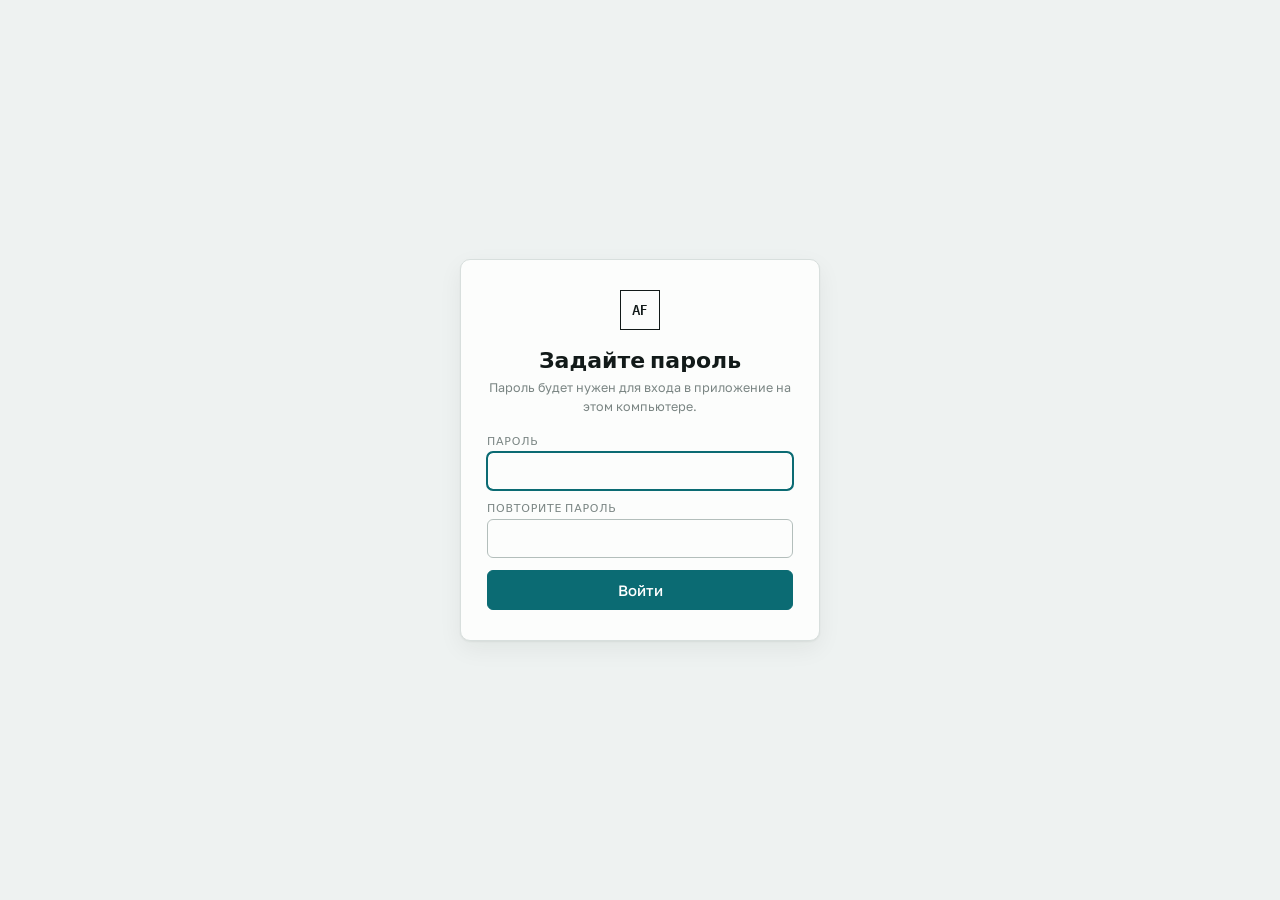
<file: index.html>
<!DOCTYPE html>
<html lang="ru">
<head>
<meta charset="UTF-8">
<meta name="viewport" content="width=device-width, initial-scale=1">
<title>Azam Finance</title>
<link rel="preconnect" href="https://fonts.googleapis.com">
<link rel="preconnect" href="https://fonts.gstatic.com" crossorigin>
<link rel="stylesheet" href="https://fonts.googleapis.com/css2?family=Golos+Text:wght@400;500;600&family=IBM+Plex+Mono:wght@400;500&family=IBM+Plex+Sans+Condensed:wght@500;600&display=swap">
<link rel="stylesheet" href="css/style.css">
</head>
<body>
<div id="authScreen" class="auth-screen" hidden>
  <div class="auth-card">
    <div class="brand-mark" aria-hidden="true">AF</div>
    <h1 id="authTitle">Вход</h1>
    <p id="authHint" class="hint"></p>
    <form id="authForm">
      <label class="fld"><span>Пароль</span><input type="password" id="authPassword" autocomplete="current-password" required></label>
      <label class="fld" id="authConfirmWrap" hidden><span>Повторите пароль</span><input type="password" id="authConfirm" autocomplete="new-password"></label>
      <button type="submit" class="btn primary block">Войти</button>
      <p id="authError" class="auth-error" hidden></p>
    </form>
  </div>
</div>
<div class="app" id="appRoot" hidden>
  <aside class="nav" aria-label="Разделы">
    <div class="brand">
      <div class="brand-mark" aria-hidden="true">AF</div>
      <div><div class="brand-name">Azam Finance</div><div class="brand-sub">Бюджет организации</div></div>
    </div>
    <div id="navList" style="display:contents"></div>
    <button class="btn primary nav-add" data-act="addTx">+ Операция</button>
    <div class="nav-foot"><span class="dot" id="syncDot"></span><span id="syncText">Загрузка…</span><button class="link" data-act="logout" style="margin-left:auto;font-size:12px">Выйти</button></div>
  </aside>
  <main>
    <header class="stamp" id="stamp"></header>
    <section id="view" aria-live="polite"></section>
  </main>
</div>

<dialog id="dlg">
  <form id="dlgForm" method="dialog">
    <header><h2 id="dlgTitle"></h2></header>
    <div id="dlgBody"></div>
    <footer>
      <button type="submit" class="btn ghost" value="cancel" formnovalidate>Отмена</button>
      <button type="submit" class="btn primary" id="dlgOk" value="ok">Сохранить</button>
    </footer>
  </form>
</dialog>
<div id="toast" class="toast" hidden></div>
<input type="file" id="importFile" accept="application/json" hidden>

<script src="js/app.js"></script>
</body>
</html>
</file>
<file: css/style.css>
:root{
  color-scheme: light;
  --ground:#eef2f1;
  --surface:#fcfdfc;
  --surface-2:#f1f5f4;
  --ink:#121a19;
  --ink-2:#4a5553;
  --ink-3:#7a8583;
  --line:#d8dfdd;
  --line-strong:#b3bebb;
  --accent:#0b6b73;
  --accent-hover:#085a61;
  --accent-ink:#ffffff;
  --accent-soft:#dcecec;
  --pos:#0a7a45;
  --neg:#b4402a;
  --warn:#8f6200;
  --warn-soft:#fbefd2;
  --good-soft:#dcf1e4;
  --neg-soft:#f8e1dc;
  --s-inc:#1baf7a;
  --s-exp:#eb6834;
  --grid:#e3e8e6;
  --shadow:0 1px 2px rgba(18,26,25,.06), 0 8px 24px rgba(18,26,25,.06);
  --f-display:"IBM Plex Sans Condensed","Arial Narrow",system-ui,sans-serif;
  --f-body:"Golos Text",system-ui,-apple-system,"Segoe UI",sans-serif;
  --f-mono:"IBM Plex Mono",ui-monospace,Consolas,monospace;
}
@media (prefers-color-scheme: dark){
  :root:not([data-theme="light"]){
    color-scheme: dark;
    --ground:#0d1211; --surface:#151c1b; --surface-2:#1b2423; --ink:#e5eceb; --ink-2:#a8b4b2; --ink-3:#76827f;
    --line:#26302e; --line-strong:#3a4644; --accent:#4fb4bb; --accent-hover:#6cc4ca; --accent-ink:#04201f; --accent-soft:#163a3b;
    --pos:#43c985; --neg:#f08b70; --warn:#e6b54a; --warn-soft:#3a2e12; --good-soft:#133524; --neg-soft:#3d1f18;
    --s-inc:#199e70; --s-exp:#d95926; --grid:#222b2a; --shadow:0 1px 2px rgba(0,0,0,.3), 0 8px 24px rgba(0,0,0,.25);
  }
}
:root[data-theme="dark"]{
  color-scheme: dark;
  --ground:#0d1211; --surface:#151c1b; --surface-2:#1b2423; --ink:#e5eceb; --ink-2:#a8b4b2; --ink-3:#76827f;
  --line:#26302e; --line-strong:#3a4644; --accent:#4fb4bb; --accent-hover:#6cc4ca; --accent-ink:#04201f; --accent-soft:#163a3b;
  --pos:#43c985; --neg:#f08b70; --warn:#e6b54a; --warn-soft:#3a2e12; --good-soft:#133524; --neg-soft:#3d1f18;
  --s-inc:#199e70; --s-exp:#d95926; --grid:#222b2a; --shadow:0 1px 2px rgba(0,0,0,.3), 0 8px 24px rgba(0,0,0,.25);
}
*{box-sizing:border-box}
body{background:var(--ground);color:var(--ink);font:15px/1.5 var(--f-body);-webkit-font-smoothing:antialiased}
button,input,select,textarea{font:inherit;color:inherit}
h1,h2,h3{margin:0;text-wrap:balance}
.num{font-family:var(--f-mono);font-variant-numeric:tabular-nums;letter-spacing:-.01em;white-space:nowrap}
.muted{color:var(--ink-3)}
.pos{color:var(--pos)} .neg{color:var(--neg)}
:focus-visible{outline:2px solid var(--accent);outline-offset:2px}
[hidden]{display:none !important}

/* Layout */
.app{display:grid;grid-template-columns:232px minmax(0,1fr);min-height:100vh}
.nav{position:sticky;top:0;height:100vh;display:flex;flex-direction:column;gap:4px;padding:20px 14px;border-right:1px solid var(--line);background:var(--surface)}
.brand{display:flex;align-items:center;gap:10px;padding:4px 8px 18px}
.brand-mark{width:34px;height:34px;flex:none;border:1.5px solid var(--ink);display:grid;place-items:center;font:600 13px/1 var(--f-display);letter-spacing:.02em}
.brand-name{font:600 17px/1.1 var(--f-display);letter-spacing:.04em;text-transform:uppercase}
.brand-sub{font-size:12px;color:var(--ink-3)}
.nav-btn{display:flex;align-items:center;justify-content:space-between;width:100%;text-align:left;border:0;background:transparent;padding:9px 10px;border-radius:6px;cursor:pointer;color:var(--ink-2);font-weight:500}
.nav-btn:hover{background:var(--surface-2);color:var(--ink)}
.nav-btn[aria-current="page"]{background:var(--accent-soft);color:var(--ink)}
.nav-btn[aria-current="page"]::after{content:"";width:6px;height:6px;background:var(--accent);border-radius:1px}
.nav-add{margin:14px 0 6px}
.nav-foot{margin-top:auto;font-size:12px;color:var(--ink-3);padding:10px 8px 0;border-top:1px solid var(--line);display:flex;gap:8px;align-items:flex-start}
.dot{width:8px;height:8px;border-radius:50%;flex:none;margin-top:5px;background:var(--ink-3)}
.dot.ok{background:var(--pos)} .dot.warn{background:var(--warn)}
main{min-width:0;padding:22px 28px 60px;display:flex;flex-direction:column;gap:18px}

/* Auth screen */
.auth-screen{position:fixed;inset:0;background:var(--ground);display:flex;align-items:center;justify-content:center;padding:20px;z-index:100}
.auth-card{width:100%;max-width:360px;background:var(--surface);border:1px solid var(--line);border-radius:10px;padding:30px 26px;box-shadow:var(--shadow)}
.auth-card .brand-mark{width:40px;height:40px;border:1.5px solid var(--ink);display:grid;place-items:center;font:600 14px/1 var(--f-display);margin:0 auto 16px}
.auth-card h1{font:600 22px/1.25 var(--f-display);text-align:center;margin-bottom:6px}
.auth-card .hint{text-align:center;margin:0 0 18px}
.auth-card form{display:flex;flex-direction:column;gap:12px}
.auth-error{color:var(--neg);font-size:13px;margin:0;text-align:center}

/* Drawing title block (штамп) */
.stamp{display:grid;grid-template-columns:minmax(220px,2.2fr) repeat(3,minmax(120px,1fr)) auto;border:1.5px solid var(--ink);background:var(--surface)}
.stamp>div{padding:8px 12px;border-left:1px solid var(--ink);min-width:0}
.stamp>div:first-child{border-left:0}
.stamp-l{font:500 10.5px/1.2 var(--f-display);letter-spacing:.09em;text-transform:uppercase;color:var(--ink-3)}
.stamp-v{font:600 15px/1.35 var(--f-display);letter-spacing:.02em;margin-top:2px;white-space:nowrap;overflow:hidden;text-overflow:ellipsis}
.stamp-v.big{font-size:22px;letter-spacing:.05em;text-transform:uppercase}
.stamp-v.num{font-family:var(--f-mono);font-weight:500;font-size:14px}
.cur-toggle{display:flex;gap:0;margin-top:4px;border:1px solid var(--line-strong);border-radius:5px;overflow:hidden}
.cur-toggle button{border:0;background:transparent;padding:3px 10px;cursor:pointer;font:500 13px/1.4 var(--f-mono)}
.cur-toggle button[aria-pressed="true"]{background:var(--ink);color:var(--surface)}

.page-head{display:flex;flex-wrap:wrap;align-items:flex-end;justify-content:space-between;gap:12px}
.page-head h1{font:600 28px/1.15 var(--f-display);letter-spacing:.01em}
.page-head p{margin:4px 0 0;color:var(--ink-2)}
.actions{display:flex;flex-wrap:wrap;gap:8px}

.btn{display:inline-flex;align-items:center;gap:6px;border:1px solid var(--line-strong);background:var(--surface);padding:8px 14px;border-radius:6px;cursor:pointer;font-weight:500;white-space:nowrap}
.btn:hover{border-color:var(--ink-3)}
.btn.primary{background:var(--accent);border-color:var(--accent);color:var(--accent-ink)}
.btn.primary:hover{background:var(--accent-hover);border-color:var(--accent-hover)}
.btn.danger{background:var(--neg);border-color:var(--neg);color:#fff}
.btn.ghost{border-color:transparent;background:transparent}
.btn.ghost:hover{background:var(--surface-2)}
.btn.sm{padding:5px 10px;font-size:13px}
.btn.block{width:100%;justify-content:center}
.icon-btn{border:0;background:transparent;padding:6px;border-radius:5px;cursor:pointer;color:var(--ink-3);display:inline-grid;place-items:center}
.icon-btn:hover{background:var(--surface-2);color:var(--ink)}
.icon-btn.del:hover{color:var(--neg)}
.icon-btn svg{width:16px;height:16px}

.banner{display:flex;flex-wrap:wrap;align-items:center;justify-content:space-between;gap:12px;padding:12px 16px;border:1px dashed var(--warn);background:var(--warn-soft);border-radius:8px}
.banner p{margin:0;max-width:75ch}

/* Cards and KPI */
.card{background:var(--surface);border:1px solid var(--line);border-radius:8px;padding:18px 20px;min-width:0}
.card-head{display:flex;justify-content:space-between;align-items:baseline;gap:12px;margin-bottom:14px;flex-wrap:wrap}
.card-head h2{font:600 17px/1.2 var(--f-display);letter-spacing:.01em}
.card-head .sub{font-size:13px;color:var(--ink-3)}
.link{border:0;background:none;padding:0;color:var(--accent);cursor:pointer;font-weight:500;font-size:14px}
.link:hover{text-decoration:underline}
.kpis{display:grid;grid-template-columns:repeat(4,minmax(0,1fr));gap:12px}
.kpi{background:var(--surface);border:1px solid var(--line);border-radius:8px;padding:14px 16px;display:flex;flex-direction:column;gap:4px;min-width:0}
.kpi-l{font:500 11px/1.3 var(--f-display);letter-spacing:.08em;text-transform:uppercase;color:var(--ink-3)}
.kpi-v{font:500 24px/1.2 var(--f-mono);letter-spacing:-.02em;white-space:nowrap;overflow:hidden;text-overflow:ellipsis}
.kpi-s{font-size:13px;color:var(--ink-2)}
.kpi.click{cursor:pointer}
.kpi.click:hover{border-color:var(--line-strong)}
.kpi-caret{font-size:10px;color:var(--ink-3);margin-left:4px;display:inline-block}
.bal-detail{margin-top:8px;padding-top:8px;border-top:1px solid var(--line);display:flex;flex-direction:column;gap:5px}
.bal-row{display:flex;justify-content:space-between;gap:10px;font-size:13px;color:var(--ink-2)}
.grid-2{display:grid;grid-template-columns:minmax(0,1.6fr) minmax(0,1fr);gap:12px}
.grid-2e{display:grid;grid-template-columns:repeat(2,minmax(0,1fr));gap:12px}

/* Chart */
.chart-wrap{position:relative;overflow-x:auto}
.chart-wrap svg{display:block;width:100%;min-width:520px;height:auto}
.chart-wrap text{font-family:var(--f-mono);font-size:11px;fill:var(--ink-3)}
.legend{display:flex;gap:16px;font-size:13px;color:var(--ink-2)}
.legend i{display:inline-block;width:10px;height:10px;border-radius:2px;margin-right:6px;vertical-align:-1px}
.tip{position:absolute;pointer-events:none;background:var(--surface);border:1px solid var(--line-strong);box-shadow:var(--shadow);border-radius:6px;padding:8px 10px;font-size:13px;min-width:170px;z-index:5}
.tip b{display:block;font-family:var(--f-display);font-weight:600;margin-bottom:4px;text-transform:capitalize}
.tip div{display:flex;justify-content:space-between;gap:14px}
.hit{fill:transparent;cursor:crosshair}
.hit:hover{fill:var(--ink);fill-opacity:.04}

.hbars{display:flex;flex-direction:column;gap:10px}
.hbar-row{display:grid;grid-template-columns:minmax(0,1fr) auto;gap:2px 12px;font-size:14px}
.hbar-track{grid-column:1 / -1;height:6px;background:var(--surface-2);border-radius:3px;overflow:hidden}
.hbar-fill{height:100%;background:var(--s-exp);border-radius:3px}

.progress{height:6px;background:var(--surface-2);border-radius:3px;overflow:hidden;min-width:80px}
.progress>span{display:block;height:100%;background:var(--accent);border-radius:3px}

/* Tables */
.tbl-wrap{overflow-x:auto;margin:0 -20px;padding:0 20px}
.tbl{width:100%;border-collapse:collapse;font-size:14px}
.tbl th{font:500 11px/1.3 var(--f-display);letter-spacing:.08em;text-transform:uppercase;color:var(--ink-3);text-align:left;padding:8px 10px;border-bottom:1px solid var(--line-strong);white-space:nowrap}
.tbl td{padding:10px;border-bottom:1px solid var(--line);vertical-align:top}
.tbl tr:last-child td{border-bottom:0}
.tbl .r{text-align:right}
.tbl tbody tr.click{cursor:pointer}
.tbl tbody tr.click:hover td{background:var(--surface-2)}
.tbl tfoot td{border-top:1px solid var(--line-strong);border-bottom:0;font-weight:600}
.tbl .sec td{background:var(--surface-2);font:600 12px/1.3 var(--f-display);letter-spacing:.06em;text-transform:uppercase;color:var(--ink-2)}
.cell-main{font-weight:500}
.cell-sub{font-size:12.5px;color:var(--ink-3)}
.row-actions{display:flex;justify-content:flex-end;gap:2px;white-space:nowrap}
.empty{padding:28px 10px;text-align:center;color:var(--ink-3)}

.chip{display:inline-flex;align-items:center;gap:5px;font-size:12.5px;font-weight:500;padding:2px 8px;border-radius:4px;white-space:nowrap;background:var(--surface-2);color:var(--ink-2)}
.chip.inc{background:var(--good-soft);color:var(--pos)}
.chip.exp{background:var(--neg-soft);color:var(--neg)}
.chip.st-work{background:var(--accent-soft);color:var(--ink)}
.chip.st-exp{background:var(--warn-soft);color:var(--warn)}
.chip.st-done{background:var(--good-soft);color:var(--pos)}
.chip.st-pause{background:var(--surface-2);color:var(--ink-3)}
.code{font:500 12px/1.3 var(--f-mono);color:var(--ink-3);white-space:nowrap}
.marks{display:flex;flex-wrap:wrap;gap:4px}
.mark{font:600 11px/1 var(--f-display);letter-spacing:.06em;padding:3px 5px;border:1px solid var(--line-strong);border-radius:3px;color:var(--ink-2)}

/* Filters */
.filters{display:flex;flex-wrap:wrap;gap:10px;align-items:flex-end;margin-bottom:14px}
.fld{display:flex;flex-direction:column;gap:4px;min-width:0}
.fld>span{font:500 11px/1.2 var(--f-display);letter-spacing:.07em;text-transform:uppercase;color:var(--ink-3)}
.fld input,.fld select,.fld textarea{border:1px solid var(--line-strong);background:var(--surface);border-radius:6px;padding:7px 10px;min-height:38px;width:100%}
.fld input:focus,.fld select:focus,.fld textarea:focus{outline:2px solid var(--accent);outline-offset:-1px;border-color:var(--accent)}
.fld input:read-only{background:var(--surface-2);color:var(--ink-2)}
.filters .fld{width:auto}
.filters .fld select{min-width:150px}
.filters .grow{flex:1 1 200px}
.tabs{display:flex;gap:4px;flex-wrap:wrap}
.tab{border:1px solid var(--line);background:var(--surface);padding:6px 12px;border-radius:20px;cursor:pointer;font-size:14px}
.tab[aria-pressed="true"]{background:var(--ink);color:var(--surface);border-color:var(--ink)}
.totals{display:flex;flex-wrap:wrap;gap:6px 22px;font-size:14px;color:var(--ink-2);margin-bottom:10px}
.totals b{font-family:var(--f-mono);font-weight:500;color:var(--ink)}

.back{align-self:flex-start}
.detail-head{display:flex;flex-direction:column;gap:6px}
.meta{display:flex;flex-wrap:wrap;gap:6px 18px;color:var(--ink-2);font-size:14px;align-items:center}

/* Dialog */
dialog{border:1px solid var(--line-strong);border-radius:10px;padding:0;background:var(--surface);color:var(--ink);width:min(600px,calc(100vw - 24px));box-shadow:0 20px 60px rgba(0,0,0,.25)}
dialog::backdrop{background:rgba(10,20,19,.45)}
dialog header{padding:18px 22px 6px}
dialog header h2{font:600 21px/1.2 var(--f-display)}
#dlgBody{padding:12px 22px;display:flex;flex-direction:column;gap:14px;max-height:70vh;overflow:auto}
#dlgBody p{margin:0}
dialog footer{display:flex;justify-content:flex-end;gap:8px;padding:14px 22px 18px;border-top:1px solid var(--line)}
.grid-f{display:grid;grid-template-columns:1fr 1fr;gap:12px 14px}
.span2{grid-column:1 / -1}
.seg{display:grid;grid-template-columns:1fr 1fr;border:1px solid var(--line-strong);border-radius:7px;overflow:hidden;flex-shrink:0}
.seg label{display:flex;justify-content:center;align-items:center;padding:9px;cursor:pointer;font-weight:500;color:var(--ink-2)}
.seg input{position:absolute;opacity:0;pointer-events:none}
.seg label:has(input:checked){background:var(--ink);color:var(--surface)}
.seg label:has(input:focus-visible){outline:2px solid var(--accent);outline-offset:-3px}
.checks{display:flex;flex-wrap:wrap;gap:6px}
.checks label{display:flex;align-items:center;gap:6px;border:1px solid var(--line-strong);border-radius:5px;padding:5px 9px;cursor:pointer;font-size:13px}
.checks label:has(input:checked){border-color:var(--accent);background:var(--accent-soft)}
.hint{font-size:12.5px;color:var(--ink-3)}

.cat-list{display:flex;flex-wrap:wrap;gap:6px;margin-bottom:10px}
.cat-item{display:inline-flex;align-items:center;gap:4px;border:1px solid var(--line-strong);border-radius:5px;padding:3px 4px 3px 9px;font-size:14px}
.cat-item .icon-btn{padding:3px}
.inline-add{display:flex;gap:8px}
.inline-add input{flex:1;border:1px solid var(--line-strong);background:var(--surface);border-radius:6px;padding:7px 10px}

.toast{position:fixed;left:50%;bottom:24px;transform:translateX(-50%);background:var(--ink);color:var(--surface);padding:10px 16px;border-radius:7px;font-size:14px;z-index:50;box-shadow:var(--shadow);max-width:calc(100vw - 32px)}
.toast.err{background:var(--neg);color:#fff}
.loading{padding:60px;text-align:center;color:var(--ink-3)}

@media (max-width:1100px){
  .kpis{grid-template-columns:repeat(2,minmax(0,1fr))}
  .grid-2,.grid-2e{grid-template-columns:minmax(0,1fr)}
  .stamp{grid-template-columns:1fr 1fr}
  .stamp>div{border-left:0;border-top:1px solid var(--ink)}
  .stamp>div:nth-child(-n+2){border-top:0}
  .stamp>div:nth-child(even){border-left:1px solid var(--ink)}
  .stamp>div:first-child{grid-column:1 / -1}
  .stamp>div:nth-child(2){border-top:1px solid var(--ink);border-left:0}
  .stamp>div:nth-child(3){border-top:1px solid var(--ink);border-left:1px solid var(--ink)}
  .stamp>div:nth-child(4){border-left:0}
  .stamp>div:nth-child(5){border-left:1px solid var(--ink)}
}
@media (max-width:820px){
  .app{grid-template-columns:minmax(0,1fr)}
  .nav{position:sticky;height:auto;flex-direction:row;align-items:center;overflow-x:auto;padding:8px 10px;border-right:0;border-bottom:1px solid var(--line);z-index:10}
  .brand{padding:0 8px 0 0}
  .brand-sub,.nav-foot{display:none}
  .nav-btn{width:auto;white-space:nowrap}
  .nav-btn[aria-current="page"]::after{display:none}
  .nav-add{margin:0 0 0 6px}
  main{padding:16px 14px 50px}
  .kpis{grid-template-columns:minmax(0,1fr)}
  .grid-f{grid-template-columns:1fr}
}
@media (prefers-reduced-motion:reduce){*{transition:none!important;animation:none!important}}
@media print{
  .nav,.no-print,.banner,.row-actions,.icon-btn{display:none!important}
  .app{display:block}
  body,.card,.kpi,.stamp{background:#fff!important;color:#000}
  .card{break-inside:avoid;border-color:#999}
}
</file>
